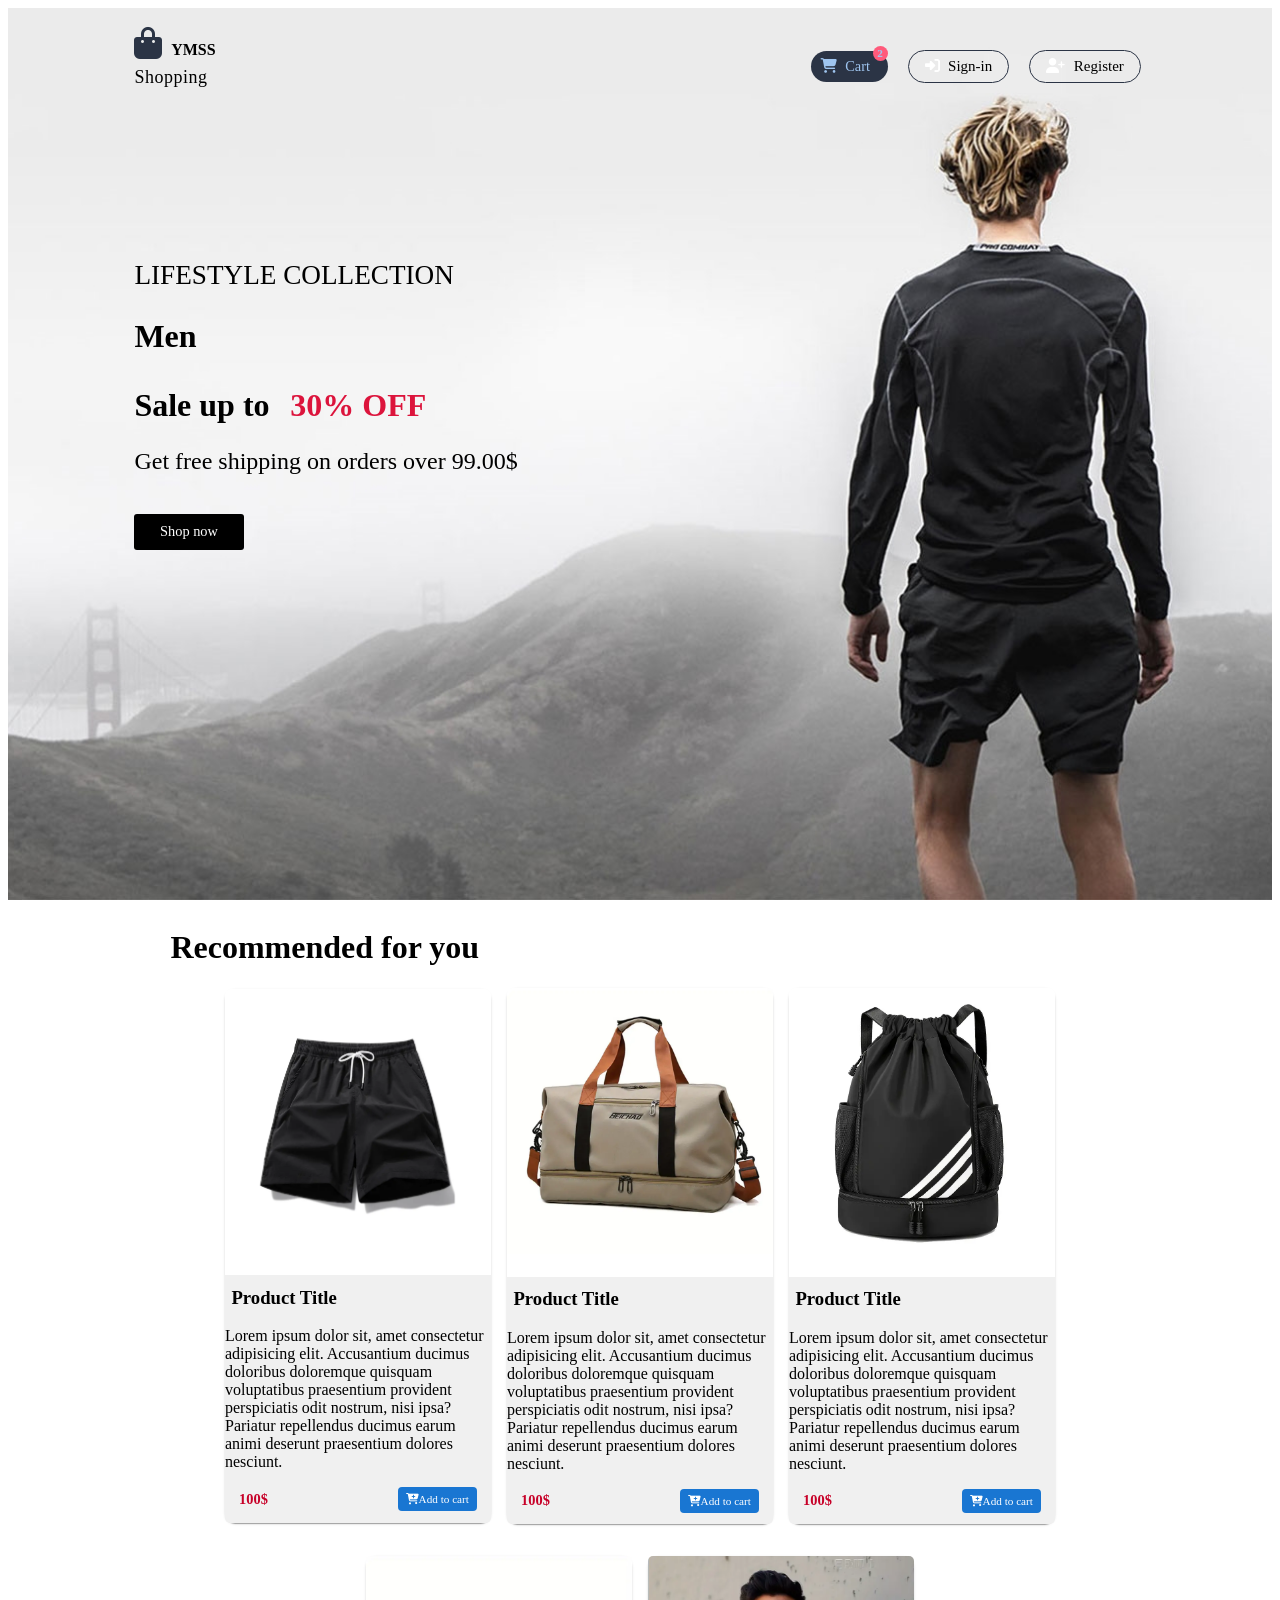
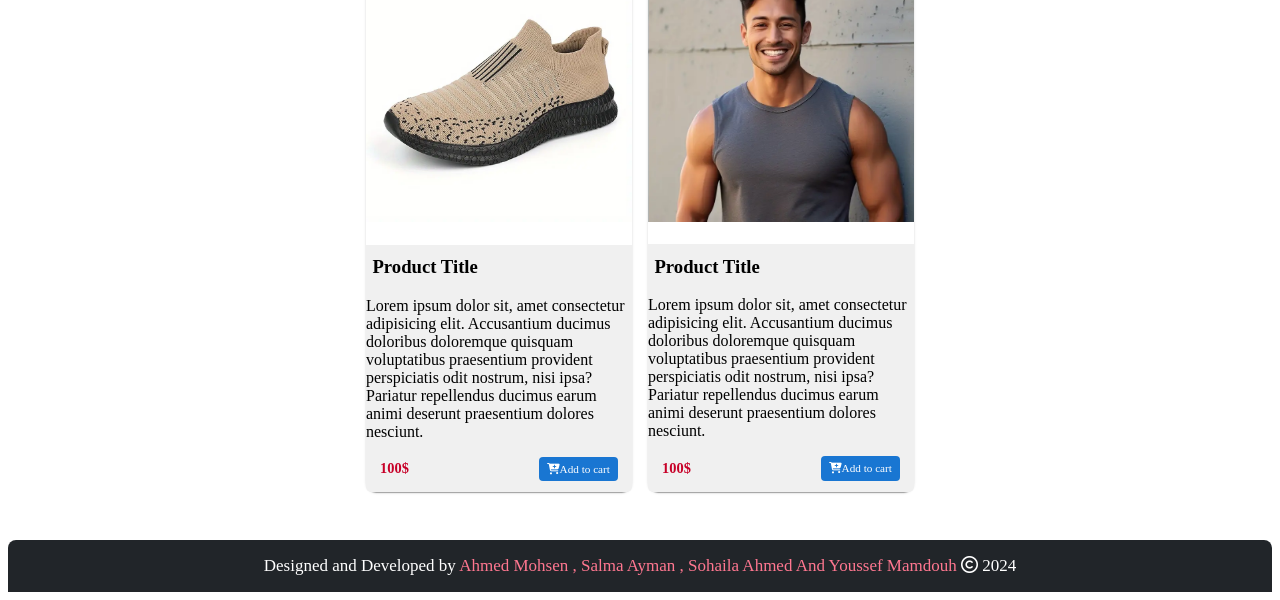
<file: Final project/index.html>
<!DOCTYPE html>
<html lang="en">

<head>
    <meta charset="UTF-8">
    <meta name="viewport" content="width=device-width, initial-scale=1.0">
    <title>E-commerce project</title>
    <link rel="stylesheet" href="./css/global.css">
    <link rel="stylesheet" href="./css/header.css">
    <link rel="shortcut icon" href="./Images/bag-shopping-solid.svg" type="image/x-icon">
    <link rel="stylesheet" href="https://cdnjs.cloudflare.com/ajax/libs/font-awesome/6.5.2/css/all.min.css"
        integrity="sha512-SnH5WK+bZxgPHs44uWIX+LLJAJ9/2PkPKZ5QiAj6Ta86w+fsb2TkcmfRyVX3pBnMFcV7oQPJkl9QevSCWr3W6A=="
        crossorigin="anonymous" referrerpolicy="no-referrer" />
    <link rel="stylesheet" href="./css/index.css">
    <link rel="stylesheet" href="./css/footer.css">
    






</head>

<body>
    <div class="top-image">
        <header class="flex ">
            <div class="logo">
                <i class="fa-solid fa-bag-shopping"></i>
                <span style="font-weight: bold;">YMSS</span>
                <p style="letter-spacing: 0.5px;font-size: large;margin-top: 9%;">Shopping</p>
            </div>

            <div class="links">
                <a class="cart" style="position: relative;">
                    <i class="fa-solid fa-cart-shopping"></i>
                    Cart
                    <span class="products-number">2</span>
                </a>
                <a class="sign-in" style="font-size: 15px;">
                    <i class="fa-solid fa-right-to-bracket"></i>
                    Sign-in</a>
                <a class="register" style="font-size: 15px;">
                    <i class="fa-solid fa-user-plus"></i>
                    Register</a>
            </div>
        </header>
        <section class="content">
            <p class="lifestyle">Lifestyle collection</p>
            <p class="men">Men</p>
            <p class="sale">Sale up to <span>30% OFF</span></p>
            <p class="free-shipping">Get free shipping on orders over 99.00$</p>
            <a class="nav-button"href="#main"><button>Shop now</button></a>
        </section>
    </div>
    <div>
        <main id="main">
            <h1 class="recommended"><i class="fa-solid fa-check"></i> Recommended for you</h1>

            <section class="products flex">
                <article class="card ">
                    <a href="./pages/product-details.html"><img width=266px src="./Images/1.png" alt=""></a>

                    <div style="width: 266px;" class="content">

                        <h1 class="title">Product title</h1>
                        <p class="desc">
                            Lorem ipsum dolor sit, amet consectetur adipisicing elit. Accusantium ducimus
                            doloribus doloremque quisquam voluptatibus praesentium provident perspiciatis odit nostrum,
                            nisi
                            ipsa? Pariatur repellendus ducimus earum animi deserunt praesentium dolores nesciunt.
                        </p>

                        <div class="flex" style="justify-content: space-between; padding-bottom: 0.7rem">

                            <div class="price">100$</div>
                            <button class="add-to-cart"><i class="fa-solid fa-cart-plus"></i>Add to cart</button>

                        </div>
                    </div>

                </article>

                <article class="card ">
                    <a href="./pages/product-details.html"><img width=266px src="./Images/2.webp" alt=""></a>

                    <div style="width: 266px;" class="content">
                        <h1 class="title">Product title</h1>
                        <p class="desc">Lorem ipsum dolor sit, amet consectetur adipisicing elit. Accusantium ducimus
                            doloribus doloremque quisquam voluptatibus praesentium provident perspiciatis odit nostrum,
                            nisi
                            ipsa? Pariatur repellendus ducimus earum animi deserunt praesentium dolores nesciunt.</p>
                        <div class="flex" style="justify-content: space-between; padding-bottom: 0.7rem">
                            <div class="price">100$</div>
                            <button class="add-to-cart"><i class="fa-solid fa-cart-plus"></i>Add to cart</button>
                        </div>
                    </div>
                </article>

                <article class="card ">
                    <a href="./pages/product-details.html"><img width=266px src="./Images/3.webp" alt=""></a>

                    <div style="width: 266px;" class="content">
                        <h1 class="title">Product title</h1>
                        <p class="desc">Lorem ipsum dolor sit, amet consectetur adipisicing elit. Accusantium ducimus
                            doloribus doloremque quisquam voluptatibus praesentium provident perspiciatis odit nostrum,
                            nisi
                            ipsa? Pariatur repellendus ducimus earum animi deserunt praesentium dolores nesciunt.</p>
                        <div class="flex" style="justify-content: space-between; padding-bottom: 0.7rem">
                            <div class="price">100$</div>
                            <button class="add-to-cart"><i class="fa-solid fa-cart-plus"></i>Add to cart</button>
                        </div>
                    </div>
                </article>

                <article class="card ">
                    <a href="./pages/product-details.html"><img width=266px src="./Images/4.webp" alt=""></a>

                    <div style="width: 266px;" class="content">
                        <h1 class="title">Product title</h1>
                        <p class="desc">Lorem ipsum dolor sit, amet consectetur adipisicing elit. Accusantium ducimus
                            doloribus doloremque quisquam voluptatibus praesentium provident perspiciatis odit nostrum,
                            nisi
                            ipsa? Pariatur repellendus ducimus earum animi deserunt praesentium dolores nesciunt.</p>
                        <div class="flex" style="justify-content: space-between; padding-bottom: 0.7rem">
                            <div class="price">100$</div>
                            <button class="add-to-cart"><i class="fa-solid fa-cart-plus"></i>Add to cart</button>
                        </div>
                    </div>
                </article>

                <article class="card ">
                    <a href="./pages/product-details.html"><img width=266px src="./Images/8.png" alt=""></a>

                    <div style="width: 266px;" class="content">
                        <h1 class="title">Product title</h1>
                        <p class="desc">Lorem ipsum dolor sit, amet consectetur adipisicing elit. Accusantium ducimus
                            doloribus doloremque quisquam voluptatibus praesentium provident perspiciatis odit nostrum,
                            nisi
                            ipsa? Pariatur repellendus ducimus earum animi deserunt praesentium dolores nesciunt.</p>
                        <div class="flex" style="justify-content: space-between; padding-bottom: 0.7rem">
                            <div class="price">100$</div>
                            <button class="add-to-cart"><i class="fa-solid fa-cart-plus"></i>Add to cart</button>
                        </div>
                    </div>
                </article>

            </section>
        </main>
        <footer class="footer">Designed and Developed by
            <span>
                Ahmed Mohsen , Salma Ayman , Sohaila Ahmed and Youssef Mamdouh</span> <i
                class="fa-regular fa-copyright"></i> 2024
        </footer>



    </div>
</body>

</html>
</file>
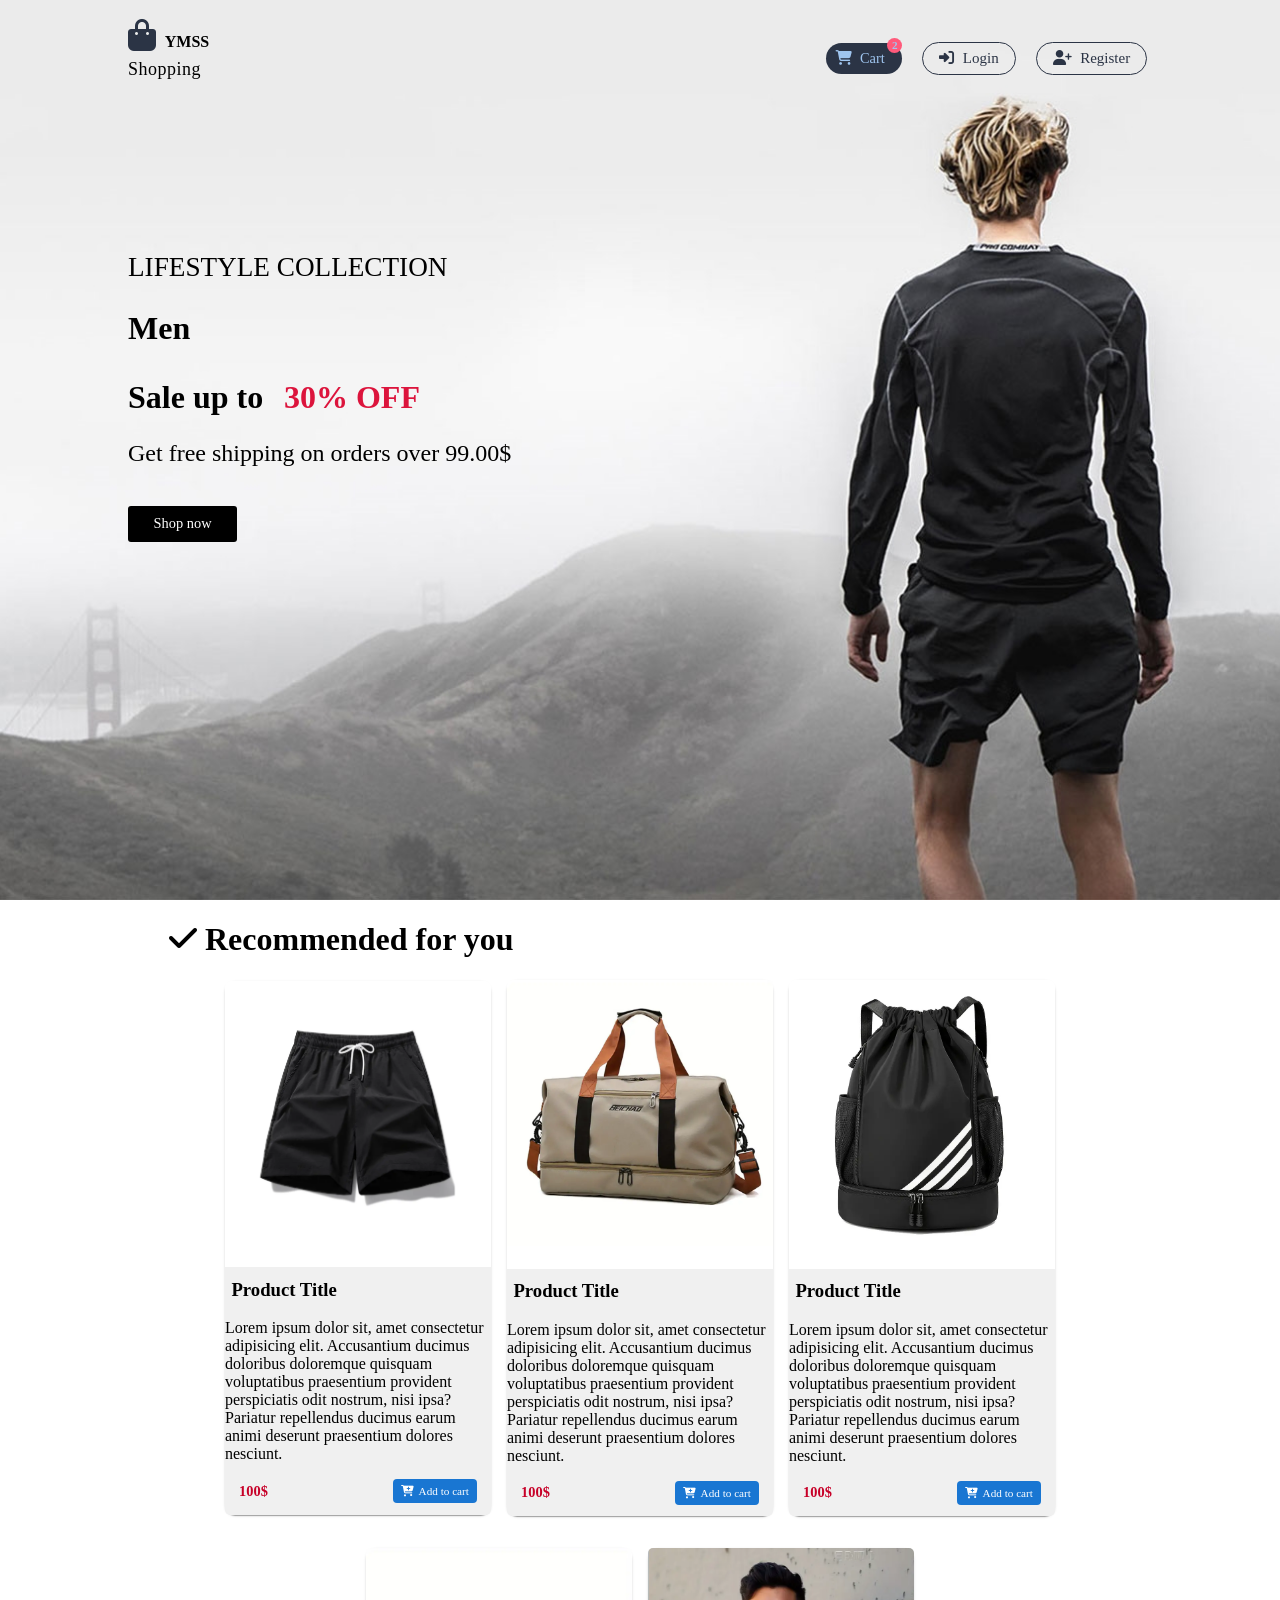
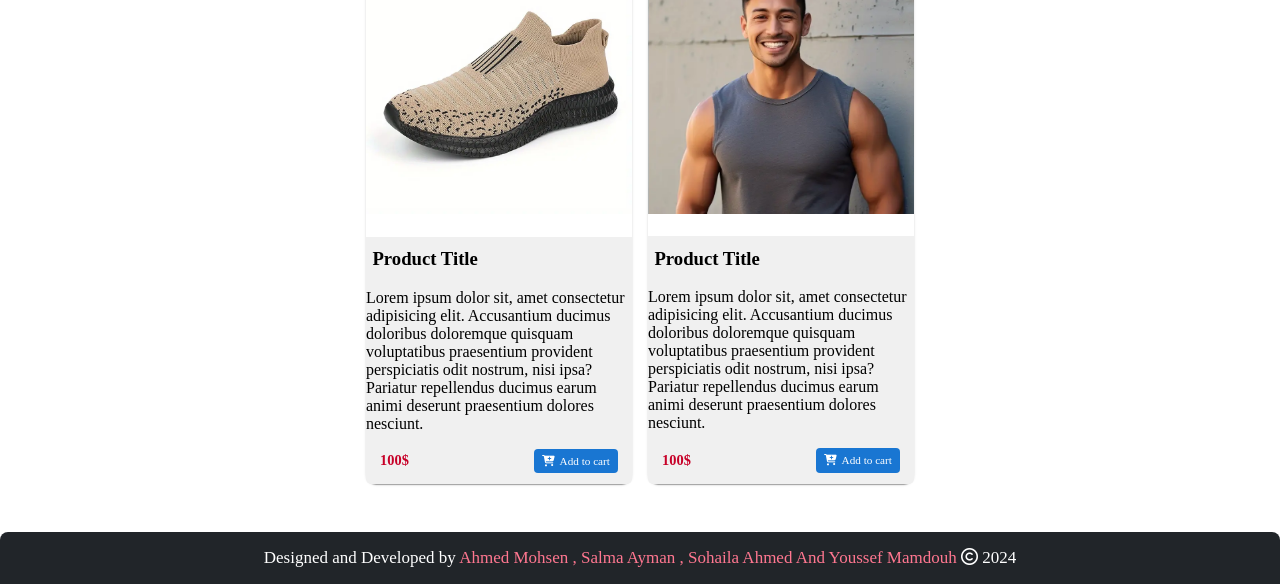
<file: Final project/Final project/index.html>
<!DOCTYPE html>
<html lang="en">

<head>
    <meta charset="UTF-8">
    <meta name="viewport" content="width=device-width, initial-scale=1.0">
    <title>E-commerce project</title>
    <link rel="stylesheet" href="./css/global.css">
    <link rel="stylesheet" href="./css/header.css">
    <link rel="shortcut icon" href="./Images/bag-shopping-solid.svg" type="image/x-icon">
    <link rel="stylesheet" href="https://cdnjs.cloudflare.com/ajax/libs/font-awesome/6.5.2/css/all.min.css"
        integrity="sha512-SnH5WK+bZxgPHs44uWIX+LLJAJ9/2PkPKZ5QiAj6Ta86w+fsb2TkcmfRyVX3pBnMFcV7oQPJkl9QevSCWr3W6A=="
        crossorigin="anonymous" referrerpolicy="no-referrer" />
    <link rel="stylesheet" href="./css/index.css">
    <link rel="stylesheet" href="./css/footer.css">
    






</head>

<body style="margin: 0px;">
    <div class="top-image">
        <header class="flex" id="headerElement">
            <div class="logo">
                <i class="fa-solid fa-bag-shopping"></i>
                <span style="font-weight: bold;">YMSS</span>
                <p style="letter-spacing: 0.5px;font-size: large;margin-top: 9%;">Shopping</p>
            </div>

            <div class="links">
                <a href="pages/cart.html" class="cart" style="position: relative;">
                    <i class="fa-solid fa-cart-shopping"></i>
                    Cart
                    <span class="products-number">2</span>
                </a>
                <a href="pages/login.html" class="sign-in" style="font-size: 15px;">
                    <i class="fa-solid fa-right-to-bracket"></i>
                    Login</a>
                <a href="./pages/register.html" class="register" style="font-size: 15px;">
                    <i class="fa-solid fa-user-plus"></i>
                    Register</a>
            </div>
        </header>
        <section class="content">
            <p class="lifestyle">Lifestyle collection</p>
            <p class="men">Men</p>
            <p class="sale">Sale up to <span>30% OFF</span></p>
            <p class="free-shipping">Get free shipping on orders over 99.00$</p>
            <a class="nav-button"href="#main"><button>Shop now</button></a>
        </section>
    </div>
    <div>
        <main id="main">
            <h1 class="recommended"><i class="fa-solid fa-check"></i> Recommended for you</h1>

            <section class="products flex">
                <article class="card ">
                    <a href="./pages/product-details.html"><img width=266px src="./Images/1.png" alt=""></a>

                    <div style="width: 266px;" class="content">

                        <h1 class="title">Product title</h1>
                        <p class="desc">
                            Lorem ipsum dolor sit, amet consectetur adipisicing elit. Accusantium ducimus
                            doloribus doloremque quisquam voluptatibus praesentium provident perspiciatis odit nostrum,
                            nisi
                            ipsa? Pariatur repellendus ducimus earum animi deserunt praesentium dolores nesciunt.
                        </p>

                        <div class="flex" style="justify-content: space-between; padding-bottom: 0.7rem">

                            <div class="price">100$</div>
                            <button class="add-to-cart"><i class="fa-solid fa-cart-plus"></i>Add to cart</button>

                        </div>
                    </div>

                </article>

                <article class="card ">
                    <a href="./pages/product-details.html"><img width=266px src="./Images/2.webp" alt=""></a>

                    <div style="width: 266px;" class="content">
                        <h1 class="title">Product title</h1>
                        <p class="desc">Lorem ipsum dolor sit, amet consectetur adipisicing elit. Accusantium ducimus
                            doloribus doloremque quisquam voluptatibus praesentium provident perspiciatis odit nostrum,
                            nisi
                            ipsa? Pariatur repellendus ducimus earum animi deserunt praesentium dolores nesciunt.</p>
                        <div class="flex" style="justify-content: space-between; padding-bottom: 0.7rem">
                            <div class="price">100$</div>
                            <button class="add-to-cart"><i class="fa-solid fa-cart-plus"></i>Add to cart</button>
                        </div>
                    </div>
                </article>

                <article class="card ">
                    <a href="./pages/product-details.html"><img width=266px src="./Images/3.webp" alt=""></a>

                    <div style="width: 266px;" class="content">
                        <h1 class="title">Product title</h1>
                        <p class="desc">Lorem ipsum dolor sit, amet consectetur adipisicing elit. Accusantium ducimus
                            doloribus doloremque quisquam voluptatibus praesentium provident perspiciatis odit nostrum,
                            nisi
                            ipsa? Pariatur repellendus ducimus earum animi deserunt praesentium dolores nesciunt.</p>
                        <div class="flex" style="justify-content: space-between; padding-bottom: 0.7rem">
                            <div class="price">100$</div>
                            <button class="add-to-cart"><i class="fa-solid fa-cart-plus"></i>Add to cart</button>
                        </div>
                    </div>
                </article>

                <article class="card ">
                    <a href="./pages/product-details.html"><img width=266px src="./Images/4.webp" alt=""></a>

                    <div style="width: 266px;" class="content">
                        <h1 class="title">Product title</h1>
                        <p class="desc">Lorem ipsum dolor sit, amet consectetur adipisicing elit. Accusantium ducimus
                            doloribus doloremque quisquam voluptatibus praesentium provident perspiciatis odit nostrum,
                            nisi
                            ipsa? Pariatur repellendus ducimus earum animi deserunt praesentium dolores nesciunt.</p>
                        <div class="flex" style="justify-content: space-between; padding-bottom: 0.7rem">
                            <div class="price">100$</div>
                            <button class="add-to-cart"><i class="fa-solid fa-cart-plus"></i>Add to cart</button>
                        </div>
                    </div>
                </article>

                <article class="card ">
                    <a href="./pages/product-details.html"><img width=266px src="./Images/8.png" alt=""></a>

                    <div style="width: 266px;" class="content">
                        <h1 class="title">Product title</h1>
                        <p class="desc">Lorem ipsum dolor sit, amet consectetur adipisicing elit. Accusantium ducimus
                            doloribus doloremque quisquam voluptatibus praesentium provident perspiciatis odit nostrum,
                            nisi
                            ipsa? Pariatur repellendus ducimus earum animi deserunt praesentium dolores nesciunt.</p>
                        <div class="flex" style="justify-content: space-between; padding-bottom: 0.7rem">
                            <div class="price">100$</div>
                            <button class="add-to-cart"><i class="fa-solid fa-cart-plus"></i>Add to cart</button>
                        </div>
                    </div>
                </article>

            </section>
        </main>
        <footer class="footer">Designed and Developed by
            <span>
                Ahmed Mohsen , Salma Ayman , Sohaila Ahmed and Youssef Mamdouh</span> <i
                class="fa-regular fa-copyright"></i> 2024
        </footer>

<script src="./main.js"></script>

    </div>
</body>

</html>
</file>
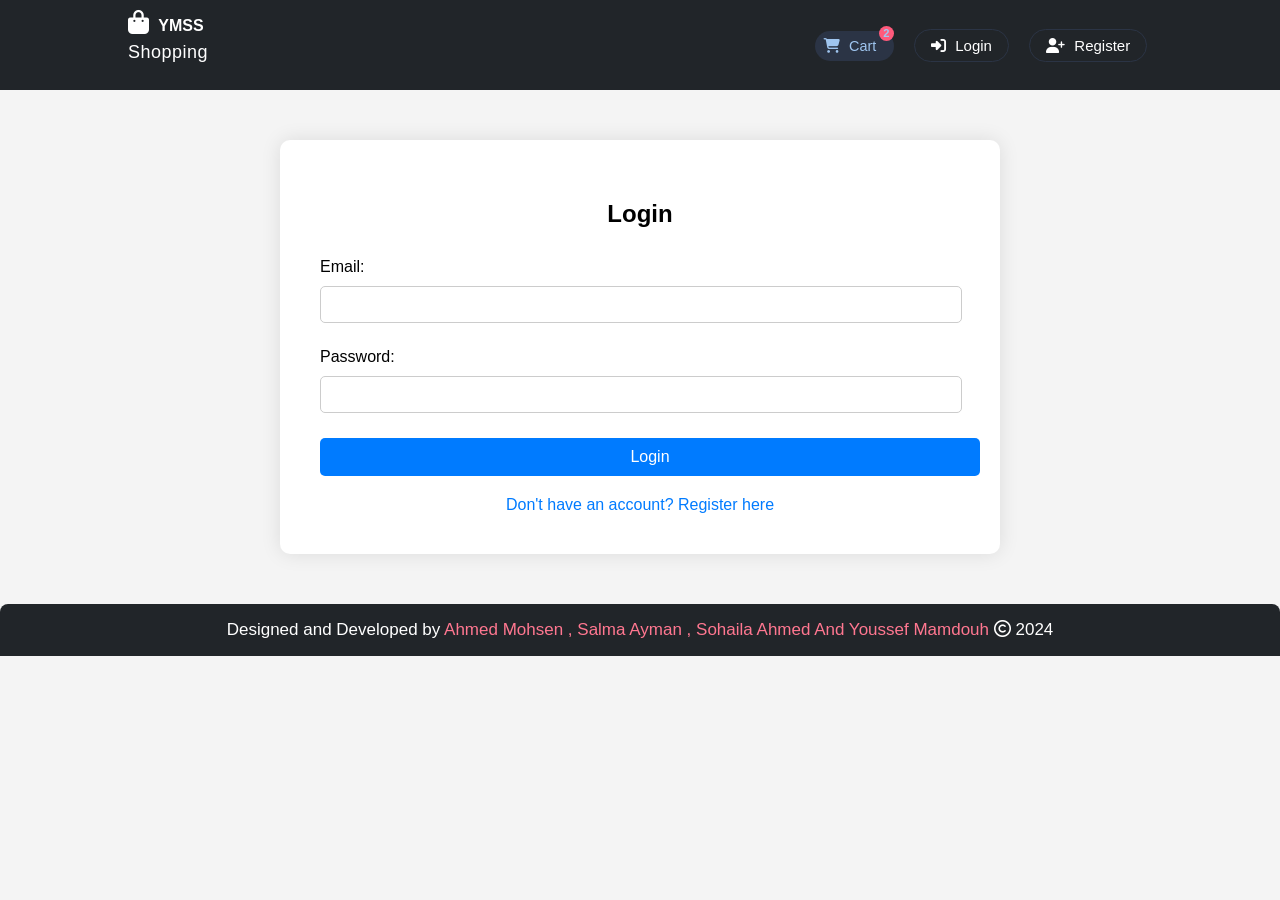
<file: Final project/Final project/pages/login.html>
<!DOCTYPE html>
<html lang="en">

<head>
    <meta charset="UTF-8">
    <meta name="viewport" content="width=device-width, initial-scale=1.0">
    <title>Login</title>
    <link rel="stylesheet" href="../css/footer.css">
    <link rel="stylesheet" href="../css/header.css">
    <link rel="stylesheet" href="../css/global.css">
    <link rel="stylesheet" href="../css/register.css">
    <link rel="stylesheet" href="https://cdnjs.cloudflare.com/ajax/libs/font-awesome/6.5.2/css/all.min.css"
        integrity="sha512-SnH5WK+bZxgPHs44uWIX+LLJAJ9/2PkPKZ5QiAj6Ta86w+fsb2TkcmfRyVX3pBnMFcV7oQPJkl9QevSCWr3W6A=="
        crossorigin="anonymous" referrerpolicy="no-referrer" />
    <link rel="shortcut icon" href="../Images/circle-user-solid.svg" type="image/x-icon">
    <link rel="stylesheet" href="../css/product-details.css">
</head>

<body>
    <header class="flex">
        <a href="../index.html" class="logo">
            <i class="fa-solid fa-bag-shopping"></i>
            <span style="font-weight: bold;">YMSS</span>
            <p style="letter-spacing: 0.5px;font-size: large;margin-top: 9%;">Shopping</p>
        </a>

        <div class="links" style="color: white;">
            <a href="./cart.html" class="cart" style="position: relative;">
                <i class="fa-solid fa-cart-shopping"></i>
                Cart
                <span class="products-number">2</span>
            </a>
            <a href="./login.html" class="sign-in" style="font-size: 15px;">
                <i class="fa-solid fa-right-to-bracket"></i>
                Login</a>
            <a href="./register.html" class="register" style="font-size: 15px;">
                <i class="fa-solid fa-user-plus"></i>
                Register</a>
        </div>
    </header>
    <div class="container">
        <h2>Login</h2>
        <form id="loginForm" action="/api/v1/user/login" method="post">
            <div class="form-group">
                <label for="email">Email:</label>
                <input type="email" id="email" name="email" required>
            </div>
            <div class="form-group">
                <label for="passwordHash">Password:</label>
                <input type="password" id="passwordHash" name="passwordHash" required>
            </div>
            <div class="submitButton">
                <button type="submit">Login</button>
            </div>
           
        </form>
        <div class="link">
            <a href="register.html">Don't have an account? Register here</a>
        </div>

    </div>
    <footer class="footer">Designed and Developed by
        <span>
            Ahmed Mohsen , Salma Ayman , Sohaila Ahmed and Youssef Mamdouh</span> <i
            class="fa-regular fa-copyright"></i> 2024
    </footer>
    <script src="script.js"></script>
</body>

</html>
</file>
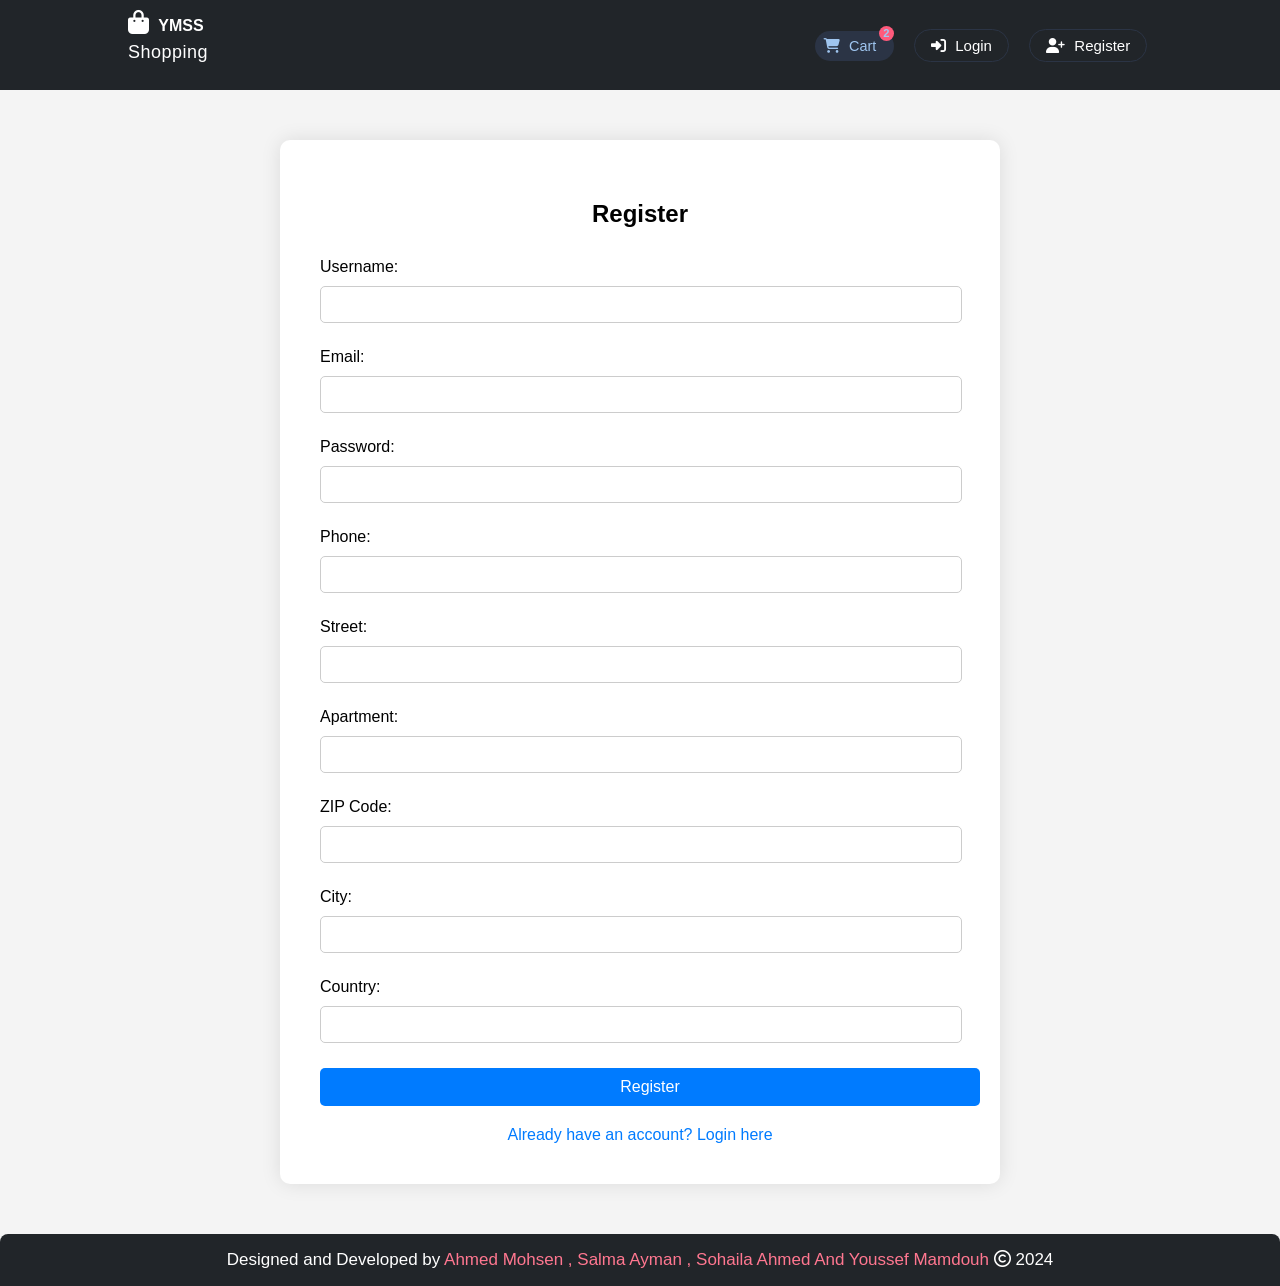
<file: Final project/Final project/pages/register.html>
<!DOCTYPE html>
<html lang="en">
<head>
    <meta charset="UTF-8">
    <meta name="viewport" content="width=device-width, initial-scale=1.0">
    <title>Register</title>
    <link rel="stylesheet" href="../css/footer.css">
    <link rel="stylesheet" href="../css/header.css">
    <link rel="stylesheet" href="../css/global.css">
    <link rel="stylesheet" href="../css/register.css">
    <link rel="stylesheet" href="https://cdnjs.cloudflare.com/ajax/libs/font-awesome/6.5.2/css/all.min.css"
        integrity="sha512-SnH5WK+bZxgPHs44uWIX+LLJAJ9/2PkPKZ5QiAj6Ta86w+fsb2TkcmfRyVX3pBnMFcV7oQPJkl9QevSCWr3W6A=="
        crossorigin="anonymous" referrerpolicy="no-referrer" />
    <link rel="shortcut icon" href="../Images/user-plus-solid.svg" type="image/x-icon">
    <link rel="stylesheet" href="../css/product-details.css">
</head>
<body>
    <header class="flex">
        <a href="../index.html" class="logo">
            <i class="fa-solid fa-bag-shopping"></i>
            <span style="font-weight: bold;">YMSS</span>
            <p style="letter-spacing: 0.5px;font-size: large;margin-top: 9%;">Shopping</p>
        </a>

        <div class="links" style="color: white;">
            <a href="./cart.html" class="cart" style="position: relative;">
                <i class="fa-solid fa-cart-shopping"></i>
                Cart
                <span class="products-number">2</span>
            </a>
            <a href="./login.html" class="sign-in" style="font-size: 15px;">
                <i class="fa-solid fa-right-to-bracket"></i>
                Login</a>
            <a href="./register.html" class="register" style="font-size: 15px;">
                <i class="fa-solid fa-user-plus"></i>
                Register</a>
        </div>
    </header>
    <div class="container">
        <h2>Register</h2>
        <form id="registerForm" action="/api/v1/user/register" method="post">
            <div class="form-group">
                <label for="username">Username:</label>
                <input type="text" id="username" name="name" required>
            </div>
            <div class="form-group">
                <label for="email">Email:</label>
                <input type="email" id="email" name="email" required>
            </div>
            <div class="form-group">
                <label for="password">Password:</label>
                <input type="password" id="password" name="passwordHash" required>
            </div>
            <div class="form-group">
                <label for="phone">Phone:</label>
                <input type="tel" id="phone" name="phone">
            </div>
            <div class="form-group">
                <label for="street">Street:</label>
                <input type="text" id="street" name="street">
            </div>
            <div class="form-group">
                <label for="apartment">Apartment:</label>
                <input type="text" id="apartment" name="apartment">
            </div>
            <div class="form-group">
                <label for="zip">ZIP Code:</label>
                <input type="text" id="zip" name="zip">
            </div>
            <div class="form-group">
                <label for="city">City:</label>
                <input type="text" id="city" name="city">
            </div>
            <div class="form-group">
                <label for="country">Country:</label>
                <input type="text" id="country" name="country">
            </div>
            <div class="submitButton">
                <button type="submit">Register</button>
            </div>
            
        </form>
        <div class="link">
            <a href="login.html">Already have an account? Login here</a>
        </div>
    </div>
    <footer class="footer">Designed and Developed by
        <span>
            Ahmed Mohsen , Salma Ayman , Sohaila Ahmed and Youssef Mamdouh</span> <i
            class="fa-regular fa-copyright"></i> 2024
    </footer>
    <script src="./script.js"></script>
</body>
</html>
</file>
<file: Final project/css/global.css>
html {
    scroll-behavior:smooth;
  }

.border {
    border: 4px solid red;
}

.flex {
    display: flex;
    align-items: center;
}

:root {
    --bodyBG: #f6f6f6;
    --bodyFont: #2b3445;
    --blue: #9fc5ef;
    --icon: #40464d;
    --blue-button:#1976d2;
    --footer-bg: #212529;
    --white : #fff;
}

.fa-solid {
    color: var(--icon);
}

a,
button {
    all: unset;
    display: inline-block;
    transition: 0.2;
}

button:active,
a:active {
    scale: 0.8;
}

main {
    width: 80%;
    margin-inline: auto;
}


@media (width < 600px) {
    main{
        width: 100%;
        margin-inline:auto;
    }

}
</file>
<file: Final project/css/header.css>
header.flex {
    justify-content: space-between;
    padding-inline: 10%;
    padding-top: 1.2rem;

    & .sign-in {
        margin-inline: 1rem;
    }

    & .cart {
        background-color: var(--bodyFont);
        color: var(--blue);
        font-size: 0.9rem;
        padding: 0.44rem 1.1rem 0.44rem 0.6rem;
        border-radius: 55px;

        & .fa-solid {
            color: var(--blue);
        }
    }

    & .fa-solid,
    .links {
        margin-right: 0.3rem;
    }

    & .sign-in,
    .register {
        border: 1px solid var(--bodyFont);
        padding: 0.44rem 1rem;
        border-radius: 55px;
        font-size: 0.8rem;
        font-weight: 500;
    }

    & .sign-in:hover,
    .register:hover {
        background-color: var(--bodyFont);
        color: var(--blue);

        & .fa-solid {
            background-color: var(--bodyFont);
            color: var(--blue);
        }
    }

    & .products-number {
        position: absolute;
        right: 0;
        top: -5px;
        font-size: 0.7rem;
        font-weight: bold;
        background-color: rgb(255, 90, 123);
        height: 15px;
        width: 15px;
        display: flex;
        align-items: center;
        justify-content: center;
        border-radius: 50%;

    }

    & .fa-bag-shopping {
        font-size: 2rem;
        margin-bottom: 0.1%;
        color: var(--bodyFont);

    }
}


@media (width < 600px) {
    .logo{
        display:none;
    }
    
    header.flex {
        justify-content:center;
        padding-inline: 0%;
    }

    .links{
        display: flex;
        flex-wrap: wrap;
        justify-content: center;
        gap: 1rem;
    }
}
</file>
<file: Final project/css/index.css>
div.top-image {
    background-image: url(../Images/bac.jpg);
    height: 100vh;
    background-position: center;
    background-repeat: no-repeat;
    background-size: cover;
    position: relative;
    background-attachment: fixed;
}

section.content {
    font-size: 2rem;
    position: absolute;
    bottom: 0;
    top: 50%;
    transform: translateY(-50%);
    margin-left: 10%;


    & .lifestyle {
        text-transform: uppercase;
        font-size: 1.7rem;
    }

    & .men {
        margin-top: 0.7rem;
        font-weight: bold;
    }

    & .sale {
        margin-block: 0.5rem;
        font-weight: bold;

        & span {
            color: crimson;
            margin-left: 0.8rem;
        }
    }

    & .free-shipping {
        font-size: 1.5rem;
    }

    & button {
        background-color: black;
        color: white;
        margin-top: 0.9rem;
        font-size: 0.9rem;
        border-radius: 3px;
        padding: 0.6rem 1.6rem;
    }
}

main section.products.flex {
    flex-wrap: wrap;
    justify-content: center;
    gap: 2rem 1rem;
}

& article.card {
    border-radius: 10px;
    box-shadow: rgba(0, 0, 0, 0.2) 0px 2px 1px -1px, rgba(0, 0, 0, 0.14) 0px 1px 1px 0px, rgba(0, 0, 0, 0.12) 0px 1px 3px 0px;
    transition: 0.4s;
}


& article.card:hover {
    scale: 1.05;
}

& img {
    border-radius: 5px 5px 0 0;
}

& .card .content {
    background-color: #f0f0f0;
    border-radius: 0 0 5px 5px;
}

& .card .content .title {
    padding-top: 0.7rem;
    padding-inline: 0.4rem;
    text-transform: capitalize;
}

& .card .content .description {
    padding-inline: 0.4rem;
    font-size: 0.8rem;
    margin-top: 0.4rem;
    margin-bottom: 0.6rem;
    line-height: 1.1rem;
}

& .card .content .price {
    margin-left: 0.88rem;
    font-size: 0.9rem;
    color: rgb(199, 0, 40);
    font-weight: bold;
}

& .add-to-cart {
    margin-right: 0.88rem;
    background-color: var(--blue-button);
    color: #fff;
    border-radius: 4px;
    padding: 6px 8px;
    font-size: 0.7rem;
    gap: 0.33rem;
}

& .fa-solid {
    color: white;
}

main h1 .recommended{
    margin: 2.3rem 0 2rem 0;g
    font-size: 1.9rem;g
}g
g
main h1 .fa-solid{g
    color: black;g
    margin-left: 4%;g
}g
g
.add-to-cart .fa-solid{g
    margin-right: 0.3rem;g
}g
g
a .nav-button{g
    -webkit-transform: translate(-50%, -50%);g
  transform: translate(-50%, -50%);g
}g
@media (width < 1000px) {g
    div.top-image {g
        background-position: left;g
    }
}

@media (width < 600px) {
    main h1 .recommended{
        margin: 2.3rem 0 2rem 0;
        font-size: 1.4rem;
    }
    
}
</file>
<file: Final project/css/footer.css>
footer{
    text-align: center;
    background-color: var(--footer-bg);
    border-top-left-radius: 8px;
    border-top-right-radius: 8px;

    padding-block: 1rem;
    margin-top: 3rem;
    color: white;
    font-size: 17px;
  
    & span {
      color: #ff7790;
      text-transform: capitalize;
    }
  }
</file>
<file: Final project/Final project/css/global.css>
html {
    scroll-behavior:smooth;
  }

.border {
    border: 4px solid red;
}

.flex {
    display: flex;
    align-items: center;
}

:root {
    --bodyBG: #f6f6f6;
    --bodyFont: #2b3445;
    --blue: #9fc5ef;
    --icon: #40464d;
    --blue-button:#1976d2;
    --footer-bg: #212529;
    --white : #fff;
}

.fa-solid {
    color: var(--icon);
}

a,
button {
    all: unset;
    display: inline-block;
    transition: 0.2;
}

button:active,
a:active {
    scale: 0.8;
}

main {
    width: 80%;
    margin-inline: auto;
}


@media (width < 600px) {
    main{
        width: 100%;
        margin-inline:auto;
    }

}
</file>
<file: Final project/Final project/css/header.css>
header.flex {
    justify-content: space-between;
    padding-inline: 10%;
    padding-top: 1.2rem;

    & .sign-in {
        margin-inline: 1rem;
    }

    & .cart {
        background-color: var(--bodyFont);
        color: var(--blue);
        font-size: 0.9rem;
        padding: 0.44rem 1.1rem 0.44rem 0.6rem;
        border-radius: 55px;

        & .fa-solid {
            color: var(--blue);
        }
    }

    & .fa-solid,
    .links {
        margin-right: 0.3rem;
        color: var(--bodyFont);
    }

    & .sign-in,
    .register {
        border: 1px solid var(--bodyFont);
        padding: 0.44rem 1rem;
        border-radius: 55px;
        font-size: 0.8rem;
        font-weight: 500;
    }

    & .sign-in:hover,
    .register:hover {
        background-color: var(--bodyFont);
        color: var(--blue);

        & .fa-solid {
            background-color: var(--bodyFont);
            color: var(--blue);
        }
    }

    & .products-number {
        position: absolute;
        right: 0;
        top: -5px;
        font-size: 0.7rem;
        font-weight: bold;
        background-color: rgb(255, 90, 123);
        height: 15px;
        width: 15px;
        display: flex;
        align-items: center;
        justify-content: center;
        border-radius: 50%;

    }

    & .fa-bag-shopping {
        font-size: 2rem;
        margin-bottom: 0.1%;
        color: var(--bodyFont);

    }
}


@media (width < 600px) {
    .logo{
        display:none;
    }
    
    header.flex {
        justify-content:center;
        padding-inline: 0%;
    }

    .links{
        display: flex;
        flex-wrap: wrap;
        justify-content: center;
        gap: 1rem;
    }
}

header.scroll-down {
    position: fixed;
    right: 0;
    left: 0;
    padding-bottom: 0.5rem;
    background-color: var(--footer-bg);
    color: #fff;
    z-index: 11;
  
    & .fa-bag-shopping,
    & .fa-user-plus,
    & .fa-right-to-bracket {
      color: white;
    }
    & .links{
        color: white;
    }
    & .logo {
      font-size: 0.8rem;
    }
  
    & .logo .fa-bag-shopping {
      font-size: 1.66rem;
    }
  }
</file>
<file: Final project/Final project/css/index.css>
div.top-image {
    background-image: url(../Images/bac.jpg);
    height: 100vh;
    background-position: center;
    background-repeat: no-repeat;
    background-size: cover;
    position: relative;
    background-attachment: fixed;
}

section.content {
    font-size: 2rem;
    position: absolute;
    bottom: 0;
    top: 50%;
    transform: translateY(-50%);
    margin-left: 10%;


    & .lifestyle {
        text-transform: uppercase;
        font-size: 1.7rem;
    }

    & .men {
        margin-top: 0.7rem;
        font-weight: bold;
    }

    & .sale {
        margin-block: 0.5rem;
        font-weight: bold;

        & span {
            color: crimson;
            margin-left: 0.8rem;
        }
    }

    & .free-shipping {
        font-size: 1.5rem;
    }

    & button {
        background-color: black;
        color: white;
        margin-top: 0.9rem;
        font-size: 0.9rem;
        border-radius: 3px;
        padding: 0.6rem 1.6rem;
    }
}

main section.products.flex {
    flex-wrap: wrap;
    justify-content: center;
    gap: 2rem 1rem;
}

& article.card {
    border-radius: 10px;
    box-shadow: rgba(0, 0, 0, 0.2) 0px 2px 1px -1px, rgba(0, 0, 0, 0.14) 0px 1px 1px 0px, rgba(0, 0, 0, 0.12) 0px 1px 3px 0px;
    transition: 0.4s;
}


& article.card:hover {
    scale: 1.05;
}

& img {
    border-radius: 5px 5px 0 0;
}

& .card .content {
    background-color: #f0f0f0;
    border-radius: 0 0 5px 5px;
}

& .card .content .title {
    padding-top: 0.7rem;
    padding-inline: 0.4rem;
    text-transform: capitalize;
}

& .card .content .description {
    padding-inline: 0.4rem;
    font-size: 0.8rem;
    margin-top: 0.4rem;
    margin-bottom: 0.6rem;
    line-height: 1.1rem;
}

& .card .content .price {
    margin-left: 0.88rem;
    font-size: 0.9rem;
    color: rgb(199, 0, 40);
    font-weight: bold;
}

& .add-to-cart {
    margin-right: 0.88rem;
    background-color: var(--blue-button);
    color: #fff;
    border-radius: 4px;
    padding: 6px 8px;
    font-size: 0.7rem;
    gap: 0.33rem;
}

& .fa-solid {
    color: white;
}

main h1 .recommended{
    margin: 2.3rem 0 2rem 0;
    font-size: 1.9rem;
}

main h1 .fa-solid{
    color: black;
    margin-left: 4%;
}

.add-to-cart .fa-solid{
    margin-right: 0.3rem;
}

a .nav-button{
    -webkit-transform: translate(-50%, -50%);
  transform: translate(-50%, -50%);
}
@media (width < 1000px) {
    div.top-image {
        background-position: left;
    }
}

@media (width < 600px) {
    main h1 .recommended{
        margin: 2.3rem 0 2rem 0;
        font-size: 1.4rem;
    }
    
}
</file>
<file: Final project/Final project/css/footer.css>
footer{
    text-align: center;
    background-color: var(--footer-bg);
    border-top-left-radius: 8px;
    border-top-right-radius: 8px;

    padding-block: 1rem;
    margin-top: 3rem;
    color: white;
    font-size: 17px;
  
    & span {
      color: #ff7790;
      text-transform: capitalize;
    }
  }
</file>
<file: Final project/Final project/css/register.css>
body {
    font-family: Arial, sans-serif;
    background-color: #f4f4f4;
    margin: 0;
    padding: 0;
}

.container {
    width: 50%;
    margin: 50px auto;
    background-color: #fff;
    padding: 40px;
    border-radius: 10px;
    box-shadow: 0 0 20px rgba(0, 0, 0, 0.1);
}

h2 {
    text-align: center;
    margin-bottom: 30px;
}

.form-group {
    margin-bottom: 25px;
}

label {
    display: block;
    margin-bottom: 10px;
}

input[type="text"],
input[type="email"],
input[type="password"],
input[type="tel"] {
    width: calc(100% - 20px);
    padding: 10px;
    border: 1px solid #ccc;
    border-radius: 5px;
}

button {
    display: block;
    width: 100%;
    padding: 10px;
    background-color: #007bff;
    color: #fff;
    border: none;
    border-radius: 5px;
    cursor: pointer;
}

button:hover {
    background-color: #0056b3;
}

.link {
    text-align: center;
    margin-top: 20px;
}

.link a {
    color: #007bff;
    text-decoration: none;
}

.link a:hover {
    text-decoration: underline;
}

.container .submitButton{
    justify-content: center;
    text-align: center;
}
</file>
<file: Final project/Final project/css/product-details.css>
header.flex {
  background-color: var(--footer-bg);
  padding-block: 0.6rem;
  color: var(--white);
  .links{
    color: var(--white);
  }

  & .fa-solid {
    color: var(--white);
  }


  & .logo .fa-solid {
    font-size: 1.5rem;
  }

  & .sign-in:hover,
  & .register:hover {
    border: 1px solid rgb(152, 154, 189);
    padding: 0.5rem 1.1rem;
  }

  & .cart:hover {
    border: 1px solid rgb(152, 154, 189);
    padding: 0.5rem 1.1rem 0.5rem 0.7rem;
  }

  & .logo:hover {
    scale: 0.95;
  }
}

main.flex {
  max-width: 800px;
  box-shadow: rgba(0, 0, 0, 0.2) 0px -1px 1px -1px,
    rgba(0, 0, 0, 0.14) 0px 1px 1px 0px, rgba(0, 0, 0, 0.12) 0px 1px 3px 0px;
  border-radius: 0.4rem;
  background-color: var(--white);

  & img {
    width: 40%;
    border-radius: 0.4rem;
  }

  & .price {
    font-size: 1.22rem;
    font-weight: bold;
    color: var(--red-button);
  }

  & .product-details {
    margin-inline: 1.1rem;
  }

  & .description {
    text-align: left;
    margin-block: 1.2rem;
    line-height: 1.44rem;
  }

  & .add-to-cart {
    background-color: var(--blue-button);
    color: var(--white);
    border-radius: 4px;
    padding: 6px 8px;
    font-size: 0.9rem;
    gap: 0.33rem;
  }

  & .fa-cart-plus {
    color: var(--white);
  }
}

@media (width < 800px) {
  main.flex {
    flex-wrap: wrap;

    & img {
      margin-inline: auto;
      width: 260px;
    }

    .product-details {
      margin-top: 2.5rem;
      margin-bottom: 1.3rem;
    }
  }
}
</file>
